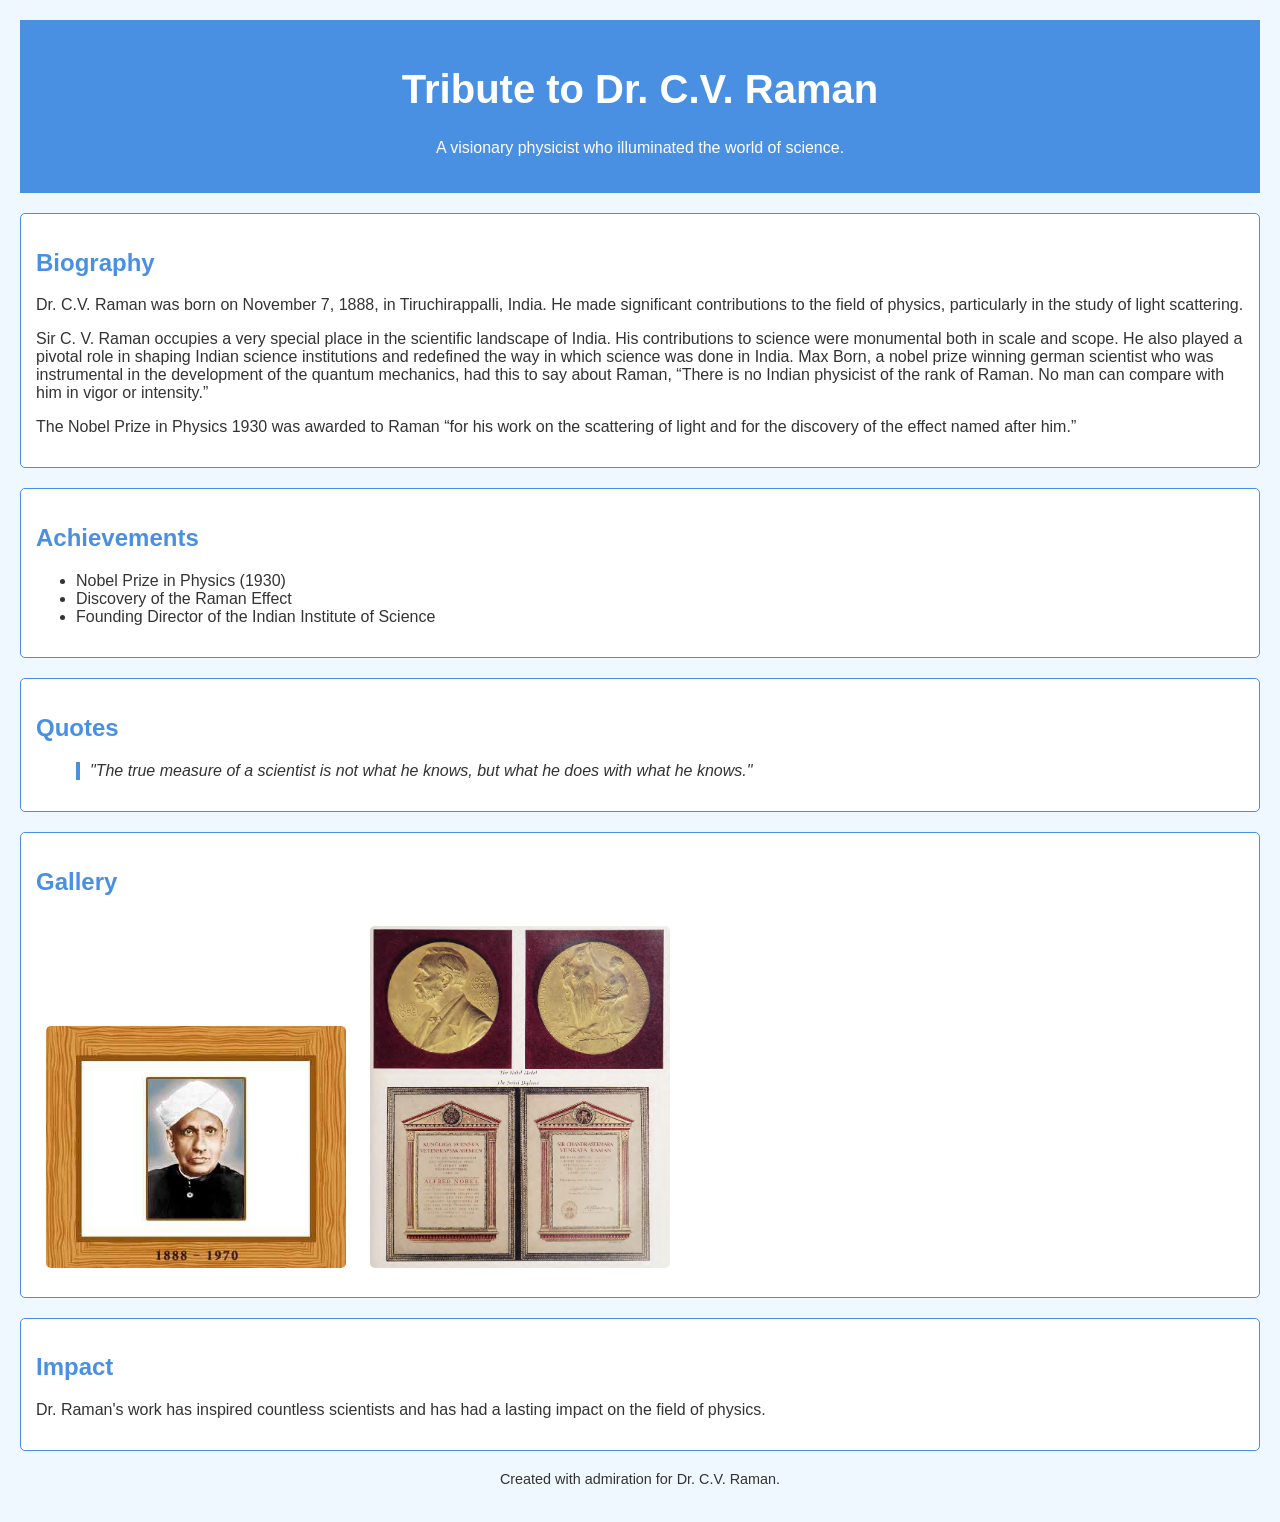
<file: task 4- Tribute/index.html>
<!DOCTYPE html>
<html lang="en">
<head>
    <meta charset="UTF-8">
    <meta name="viewport" content="width=device-width, initial-scale=1.0">
    <link rel="stylesheet" href="styles.css">
    <title>Tribute to Dr. C.V. Raman</title>
</head>
<body>
    <header>
        <h1>Tribute to Dr. C.V. Raman</h1>
        <p>A visionary physicist who illuminated the world of science.</p>
    </header>
    <section class="biography">
        <h2>Biography</h2>
        <p>Dr. C.V. Raman was born on November 7, 1888, in Tiruchirappalli, India. He made significant contributions to the field of physics, particularly in the study of light scattering.</p>
        <p>Sir C. V. Raman occupies a very special place in the scientific landscape of India. His contributions to science were monumental both in scale and scope. He also played a pivotal role in shaping Indian science institutions and redefined the way in which science was done in India. Max Born, a nobel prize winning german scientist who was instrumental in the development of the quantum mechanics, had this to say about Raman,
“There is no Indian physicist of the rank of Raman. No man can compare with him in vigor or intensity.” </p>
<p>The Nobel Prize in Physics 1930 was awarded to Raman “for his work on the scattering of light and for the discovery of the effect named after him.”</p>
    </section>
    <section class="achievements">
        <h2>Achievements</h2>
        <ul>
            <li>Nobel Prize in Physics (1930)</li>
            <li>Discovery of the Raman Effect</li>
            <li>Founding Director of the Indian Institute of Science</li>
        </ul>
    </section>
    <section class="quotes">
        <h2>Quotes</h2>
        <blockquote>"The true measure of a scientist is not what he knows, but what he does with what he knows."</blockquote>
    </section>
    <section class="photos">
        <h2>Gallery</h2>
        <img src="cv-raman.jpg" alt="Dr. C.V. Raman" />
        <img src="nobel-prize.png" alt="Nobel Prize" />
    </section>
    <section class="impact">
        <h2>Impact</h2>
        <p>Dr. Raman's work has inspired countless scientists and has had a lasting impact on the field of physics.</p>
    </section>
    <footer>
        <p>Created with admiration for Dr. C.V. Raman.</p>
    </footer>
</body>
</html>
</file>
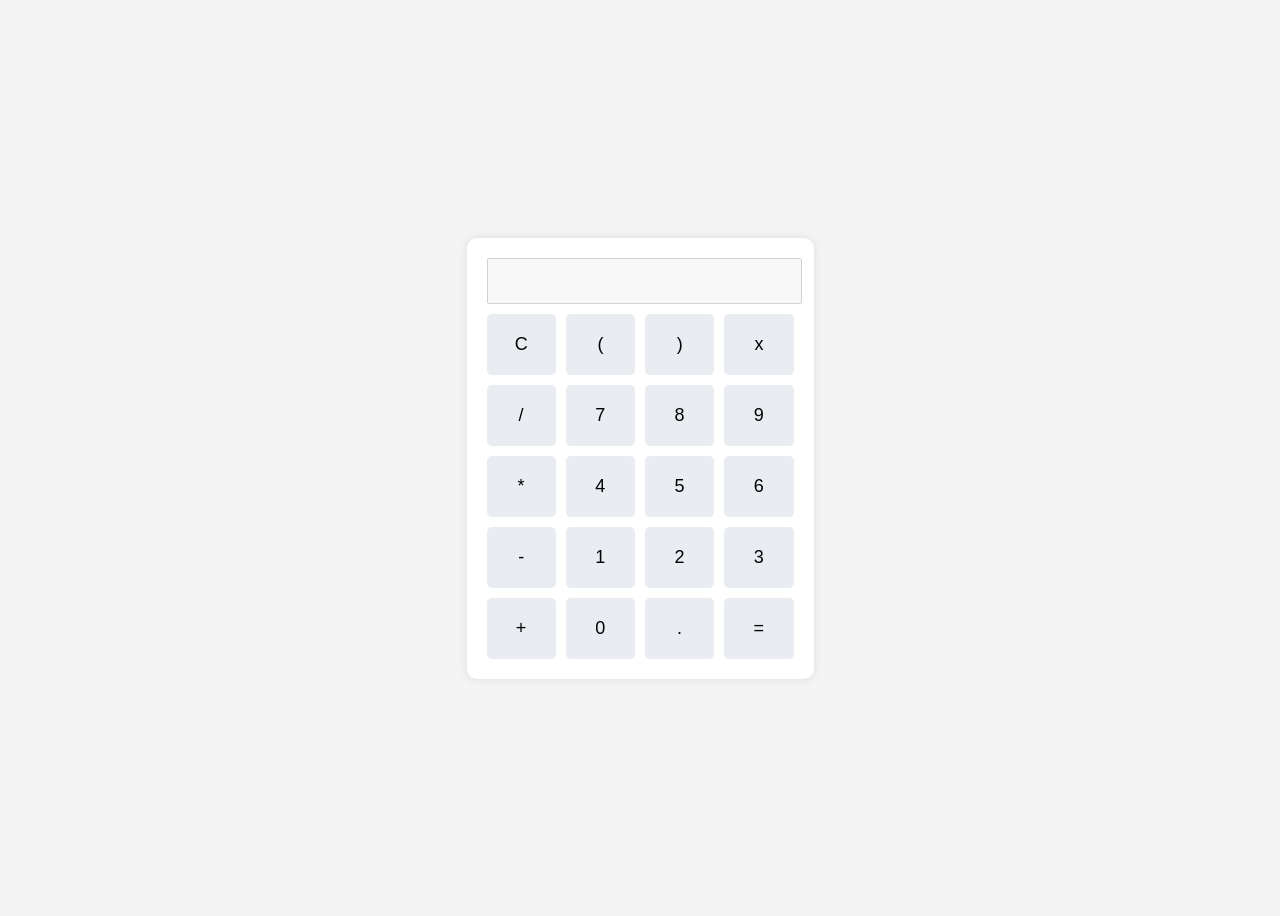
<file: Task3- Calculator/index.html>
<!DOCTYPE html>
<html lang="en">
<head>
    <meta charset="UTF-8">
    <meta name="viewport" content="width=device-width, initial-scale=1.0">
    <title>Basic Calculator</title>
    <link rel="stylesheet" href="style.css">
</head>
<body>
    <div class="calculator">
        <input type="text" id="display" disabled>
        <div class="buttons">
            <button onclick="clearDisplay()">C</button>
            <button onclick="appendToDisplay('(')">(</button>
            <button onclick="appendToDisplay(')')">)</button>
            <button onclick="deleteLast()">x</button>
            <button onclick="appendToDisplay('/')">/</button>
            <button onclick="appendToDisplay('7')">7</button>
            <button onclick="appendToDisplay('8')">8</button>
            <button onclick="appendToDisplay('9')">9</button>
            <button onclick="appendToDisplay('*')">*</button>
            <button onclick="appendToDisplay('4')">4</button>
            <button onclick="appendToDisplay('5')">5</button>
            <button onclick="appendToDisplay('6')">6</button>
            <button onclick="appendToDisplay('-')">-</button>
            <button onclick="appendToDisplay('1')">1</button>
            <button onclick="appendToDisplay('2')">2</button>
            <button onclick="appendToDisplay('3')">3</button>
            <button onclick="appendToDisplay('+')">+</button>
            <button onclick="appendToDisplay('0')">0</button>
            <button onclick="appendToDisplay('.')">.</button>
            <button onclick="calculateResult()">=</button>
        </div>
    </div>
    <script src="script.js"></script>
</body>
</html>
</file>
<file: task 4- Tribute/styles.css>
body {
    font-family: Arial, sans-serif;
    background-color: #f0f8ff;
    color: #333;
    margin: 0;
    padding: 20px;
}

header {
    text-align: center;
    background-color: #4a90e2;
    color: white;
    padding: 20px;
}

h1 {
    font-size: 2.5em;
}

h2 {
    color: #4a90e2;
}

.biography, .achievements, .quotes, .photos, .impact {
    margin: 20px 0;
    padding: 15px;
    border: 1px solid #4a90e2;
    border-radius: 5px;
    background-color: #ffffff;
}

blockquote {
    font-style: italic;
    border-left: 4px solid #4a90e2;
    padding-left: 10px;
}

.photos img {
    width: 100%;
    max-width: 300px;
    margin: 10px;
    border-radius: 5px;
}

footer {
    text-align: center;
    margin-top: 20px;
    font-size: 0.9em;
}
</file>
<file: Task3- Calculator/style.css>
body {
    display: flex;
    justify-content: center;
    align-items: center;
    height: 100vh;
    background-color: #f4f4f4;
}

.calculator {
    background-color: #fff;
    border-radius: 10px;
    box-shadow: 0 0 10px rgba(0, 0, 0, 0.1);
    padding: 20px;
}

#display {
    width: 100%;
    height: 40px;
    font-size: 24px;
    text-align: right;
    margin-bottom: 10px;
}

.buttons {
    display: grid;
    grid-template-columns: repeat(4, 1fr);
    gap: 10px;
}

button {
    padding: 20px;
    font-size: 18px;
    border: none;
    border-radius: 5px;
    background-color: #e9edf2;
    color: rgb(3, 3, 3);
    cursor: pointer;
}

button:hover {
    background-color: #d3e4f7;
}
</file>
